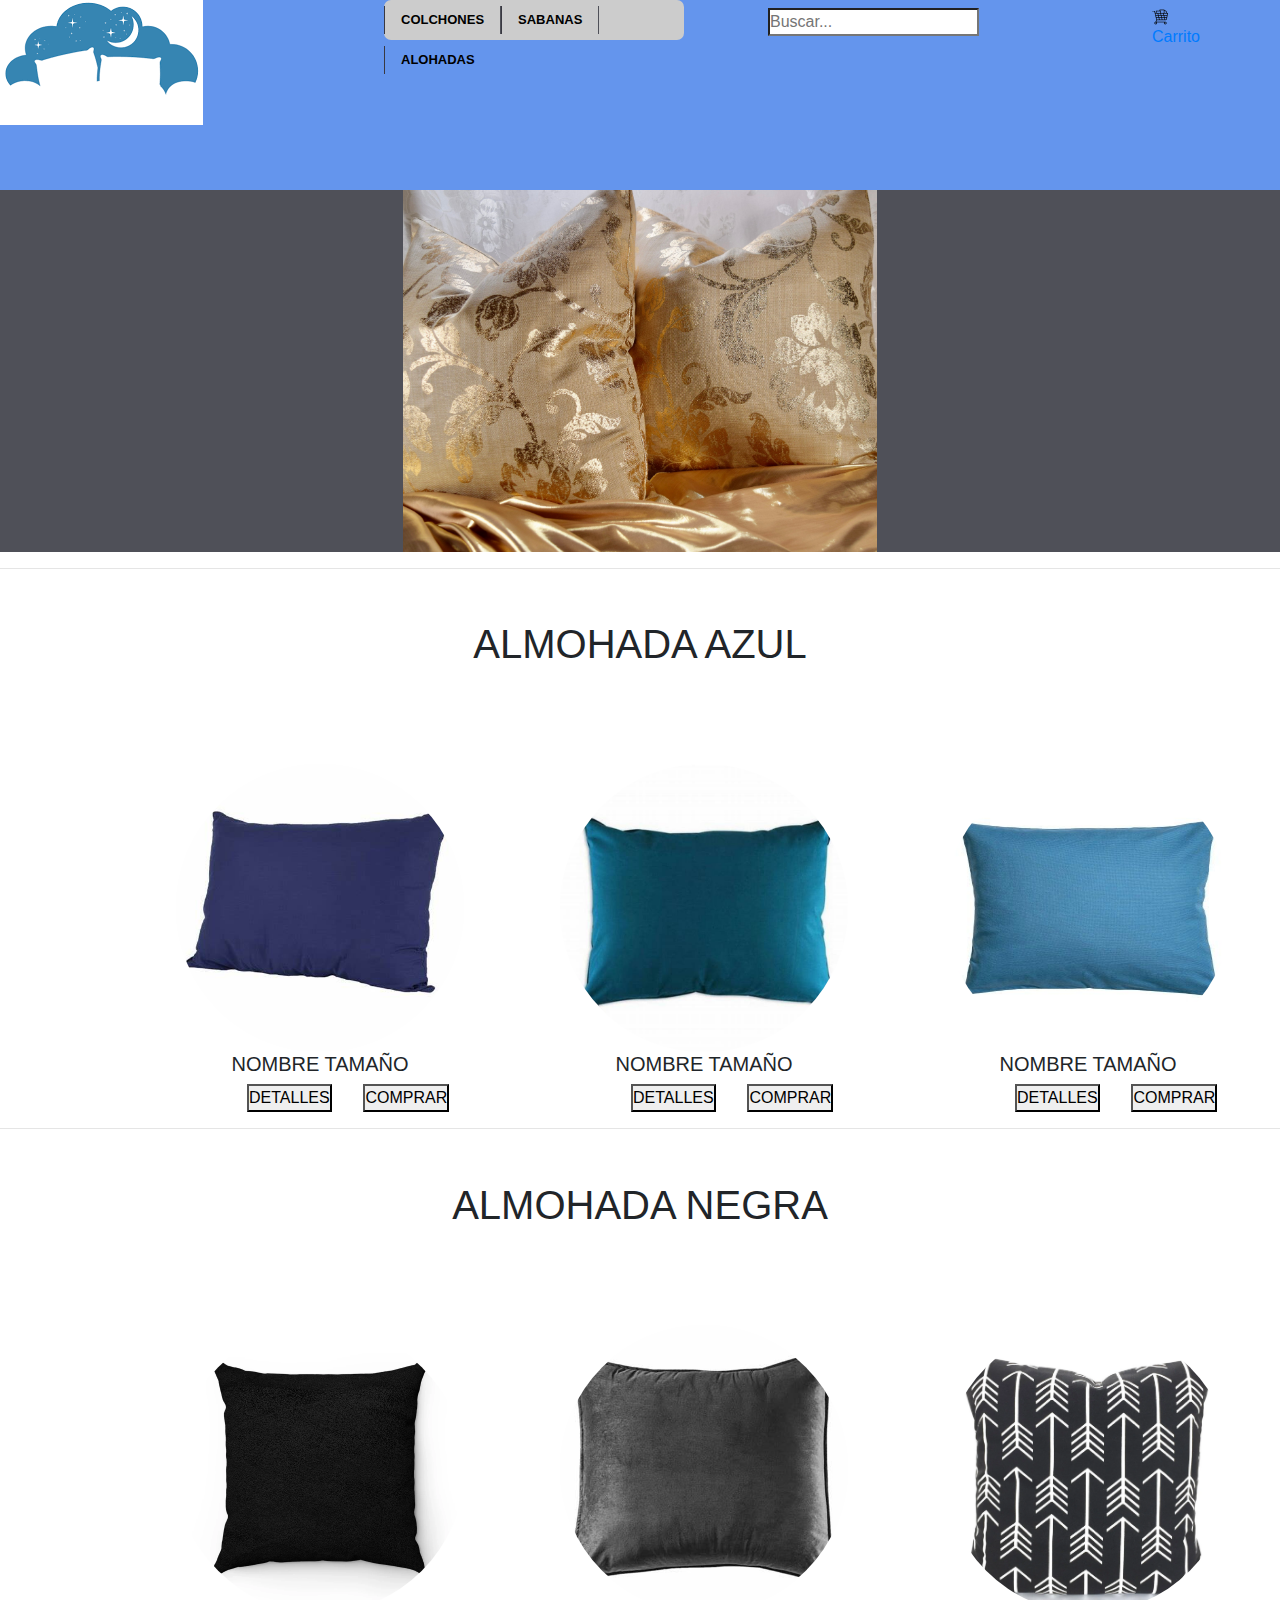
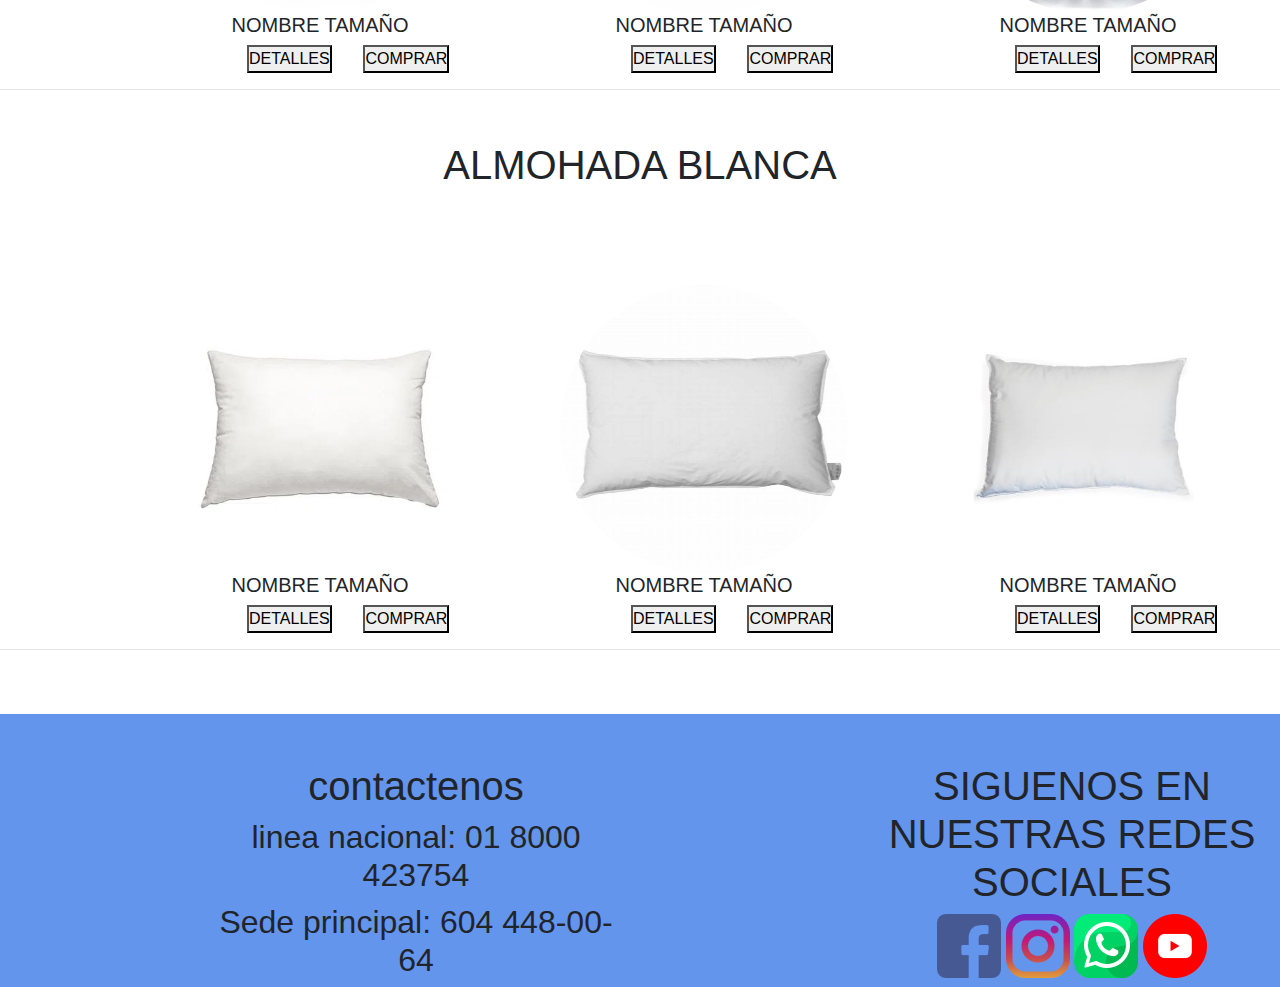
<file: almohadas.html>
<!DOCTYPE html>
<html lang="en">
<head>
    <meta charset="UTF-8">
    <meta http-equiv="X-UA-Compatible" content="IE=edge">
    <meta name="viewport" content="width=device-width, initial-scale=1.0">
    <title>Document</title>
    <link rel="stylesheet" href="https://cdn.jsdelivr.net/npm/bootstrap@4.0.0/dist/css/bootstrap.min.css" integrity="sha384-Gn5384xqQ1aoWXA+058RXPxPg6fy4IWvTNh0E263XmFcJlSAwiGgFAW/dAiS6JXm" crossorigin="anonymous">
    <link rel="stylesheet" href="style.css">
</head>
<body>
    <section  id="menu">
        <div class="displayflex">
            
            <div class="pocicionrelative" >
                <a href="./index.html#menu">
                    <img  title="COLCHONES TU MEJOR DESCANSO" src="imagenes/LOGO.png" alt="">
                </a>
             </div>
             <div class="pocicionrelative" >
                 <ul class="menu">
                     <li><a href="colchones.html">COLCHONES</a>
                        <ul>
                            <li><a href="./colchones.html#scolchones1">sencillo</a></li>
                            <li><a href="./colchones.html#scolchones2">doble</a></li>
                            <li><a href="./colchones.html#scolchones3">queen</a></li>
                            <li><a href="./colchones.html#scolchones4">king</a></li>
                        </ul>
                    </li>
                    <li><a href="sabanas.html">SABANAS</a>
                        <ul>
                       <li><a href="./sabanas.html#ssabanas1">sencillas</a></li>
                       <li><a href="./sabanas.html#ssabanas2">dobles</a></li>
                       <li><a href="./sabanas.html#ssabanas3">queen</a></li>
                       <li><a href="./sabanas.html#ssabanas4">king</a></li>
                    </ul>
                </li>
                <li><a href="almohadas.html">ALOHADAS</a>
                    <ul>
                        <li><a href="#salmohada2">negra</a></li>
                        <li><a href="#salmohada3">blanca</a></li>
                        <li><a href="#salmohada1">azul</a></li>
                    </ul>
                </li>
            </ul>
        </div>
        <div class="pocicionrelative" >
            <input class="margentop" type="search" placeholder="Buscar...">
        </div>
            <div class="pocicionrelative2" >
                <a href="#" >
                    <img class="margentop" title="CARRITO COMPRA" src="imagenes/carro-de-la-compra.png" alt=""> <br> Carrito
                </a>
            </div>
        </div>  
    </section>
    <section id="almohadaprincipal">
        <div class="textcenter">
            <img class="WIDTH37" src="IMJ ALMOHADAS/ALMPRINCIPAL.jfif" alt="">
        </div>
    </section>
    <hr>
    <section id="salmohada1">
        <div class="textcenter margintop4c">
            <h1>ALMOHADA AZUL</h1>
        </div>
        <tr>
        <div class="displayflex textcenter margintop4 ">
            <div class="width32" >
                <div class="margintop-5">
                    <td><img class="imagen1col" src="IMJ ALMOHADAS/ALAZUL1.jfif" alt=""></td>
                </div>
                <H5>NOMBRE TAMAÑO</H5>
                <DIV class="displayflex marginleft31">
                    <DIV class="marginright12" >
                        <BUtton>DETALLES</BUtton>
                    </DIV>
                    <DIV>
                        <BUtton>COMPRAR</BUtton>
                    </DIV>
                </DIV>
            </div>
            <div class="width32" >
                <div class="margintop-5">
                    <td><img class="imagen1col" src="IMJ ALMOHADAS/ALAZUL2.jfif" alt=""></td>
                </div>
                <H5>NOMBRE TAMAÑO</H5>
                <DIV class="displayflex marginleft31">
                    <DIV class="marginright12" >
                        <BUtton>DETALLES</BUtton>
                    </DIV>
                    <DIV>
                        <BUtton>COMPRAR</BUtton>
                    </DIV>
                </DIV>
            </div>
            <div class="width32" >
                <div class="margintop-5">
                    <td><img class="imagen1col" src="IMJ ALMOHADAS/ALAZUL3.jpg" alt=""></td>
                </div>
                <H5>NOMBRE TAMAÑO</H5>
                <DIV class="displayflex marginleft31">
                    <DIV class="marginright12" >
                        <BUtton>DETALLES</BUtton>
                    </DIV>
                    <DIV>
                        <BUtton>COMPRAR</BUtton>
                    </DIV>
                </DIV>
            </div>
        </div>
        </tr>
    </section>
    <hr>
    <section id="salmohada2">
        <div class="textcenter margintop4c">
            <h1>ALMOHADA NEGRA</h1>
        </div>
        <tr>
        <div class="displayflex textcenter margintop4 ">
            <div class="width32" >
                <div class="margintop-5">
                    <td><img class="imagen1col" src="IMJ ALMOHADAS/ALNEG1.webp" alt=""></td>
                </div>
                <H5>NOMBRE TAMAÑO</H5>
                <DIV class="displayflex marginleft31">
                    <DIV class="marginright12" >
                        <BUtton>DETALLES</BUtton>
                    </DIV>
                    <DIV>
                        <BUtton>COMPRAR</BUtton>
                    </DIV>
                </DIV>
            </div>
            <div class="width32" >
                <div class="margintop-5">
                    <td><img class="imagen1col" src="IMJ ALMOHADAS/ALNEG2.jfif" alt=""></td>
                </div>
                <H5>NOMBRE TAMAÑO</H5>
                <DIV class="displayflex marginleft31">
                    <DIV class="marginright12" >
                        <BUtton>DETALLES</BUtton>
                    </DIV>
                    <DIV>
                        <BUtton>COMPRAR</BUtton>
                    </DIV>
                </DIV>
            </div>
            <div class="width32" >
                <div class="margintop-5">
                    <td><img class="imagen1col" src="IMJ ALMOHADAS/ALNEG3.webp" alt=""></td>
                </div>
                <H5>NOMBRE TAMAÑO</H5>
                <DIV class="displayflex marginleft31">
                    <DIV class="marginright12" >
                        <BUtton>DETALLES</BUtton>
                    </DIV>
                    <DIV>
                        <BUtton>COMPRAR</BUtton>
                    </DIV>
                </DIV>
            </div>
        </div>
        </tr>
    </section>
    <hr>
    <section id="salmohada3">
        <div class="textcenter margintop4c">
            <h1>ALMOHADA BLANCA</h1>
        </div>
        <tr>
        <div class="displayflex textcenter margintop4 ">
            <div class="width32" >
                <div class="margintop-5">
                    <td><img class="imagen1col" src="IMJ ALMOHADAS/ALMBLA1.webp" alt=""></td>
                </div>
                <H5>NOMBRE TAMAÑO</H5>
                <DIV class="displayflex marginleft31">
                    <DIV class="marginright12" >
                        <BUtton>DETALLES</BUtton>
                    </DIV>
                    <DIV>
                        <BUtton>COMPRAR</BUtton>
                    </DIV>
                </DIV>
            </div>
            <div class="width32" >
                <div class="margintop-5">
                    <td><img class="imagen1col" src="IMJ ALMOHADAS/ALMBLA2.jfif" alt=""></td>
                </div>
                <H5>NOMBRE TAMAÑO</H5>
                <DIV class="displayflex marginleft31">
                    <DIV class="marginright12" >
                        <BUtton>DETALLES</BUtton>
                    </DIV>
                    <DIV>
                        <BUtton>COMPRAR</BUtton>
                    </DIV>
                </DIV>
            </div>
            <div class="width32" >
                <div class="margintop-5">
                    <td><img class="imagen1col" src="IMJ ALMOHADAS/ALMBLA3.png" alt=""></td>
                </div>
                <H5>NOMBRE TAMAÑO</H5>
                <DIV class="displayflex marginleft31">
                    <DIV class="marginright12" >
                        <BUtton>DETALLES</BUtton>
                    </DIV>
                    <DIV>
                        <BUtton>COMPRAR</BUtton>
                    </DIV>
                </DIV>
            </div>
        </div>
        </tr>
    </section>
    <hr>
    <section id="redes">
        <div class="displayflex textcenter margintop4 " >
           <div class="marginleft5 with50 " >
               <h1>contactenos</h1>
               <h2>linea nacional: 01 8000 423754</h2>
               <h2>Sede principal: 604 448-00-64</h2>
           </div>
           <div class="siguenos with50 " >
               <div>
                   <h1>SIGUENOS EN NUESTRAS REDES SOCIALES</h1>
               </div>
               <div>
                   <a href="">
                       <img src="imagenes/facebook.png" alt="">
                   </a>
                   <a href="">
                       <img src="imagenes/instagram.png" alt="">
                   </a>
                   <a href="">
                       <img src="imagenes/whatsapp.png" alt="">
                   </a>
                   <a href="http://youtube.com" target="_blank">
                       <img src="imagenes/youtube.png" alt="">
                   </a>
               </div>
           </div>
           </section>
              
<script src="https://code.jquery.com/jquery-3.2.1.slim.min.js" integrity="sha384-KJ3o2DKtIkvYIK3UENzmM7KCkRr/rE9/Qpg6aAZGJwFDMVNA/GpGFF93hXpG5KkN" crossorigin="anonymous"></script>
<script src="https://cdn.jsdelivr.net/npm/popper.js@1.12.9/dist/umd/popper.min.js" integrity="sha384-ApNbgh9B+Y1QKtv3Rn7W3mgPxhU9K/ScQsAP7hUibX39j7fakFPskvXusvfa0b4Q" crossorigin="anonymous"></script>
<script src="https://cdn.jsdelivr.net/npm/bootstrap@4.0.0/dist/js/bootstrap.min.js" integrity="sha384-JZR6Spejh4U02d8jOt6vLEHfe/JQGiRRSQQxSfFWpi1MquVdAyjUar5+76PVCmYl" crossorigin="anonymous"></script> 
</body>
</html>
</body>
</html>
    
</body>
</html>
</file>
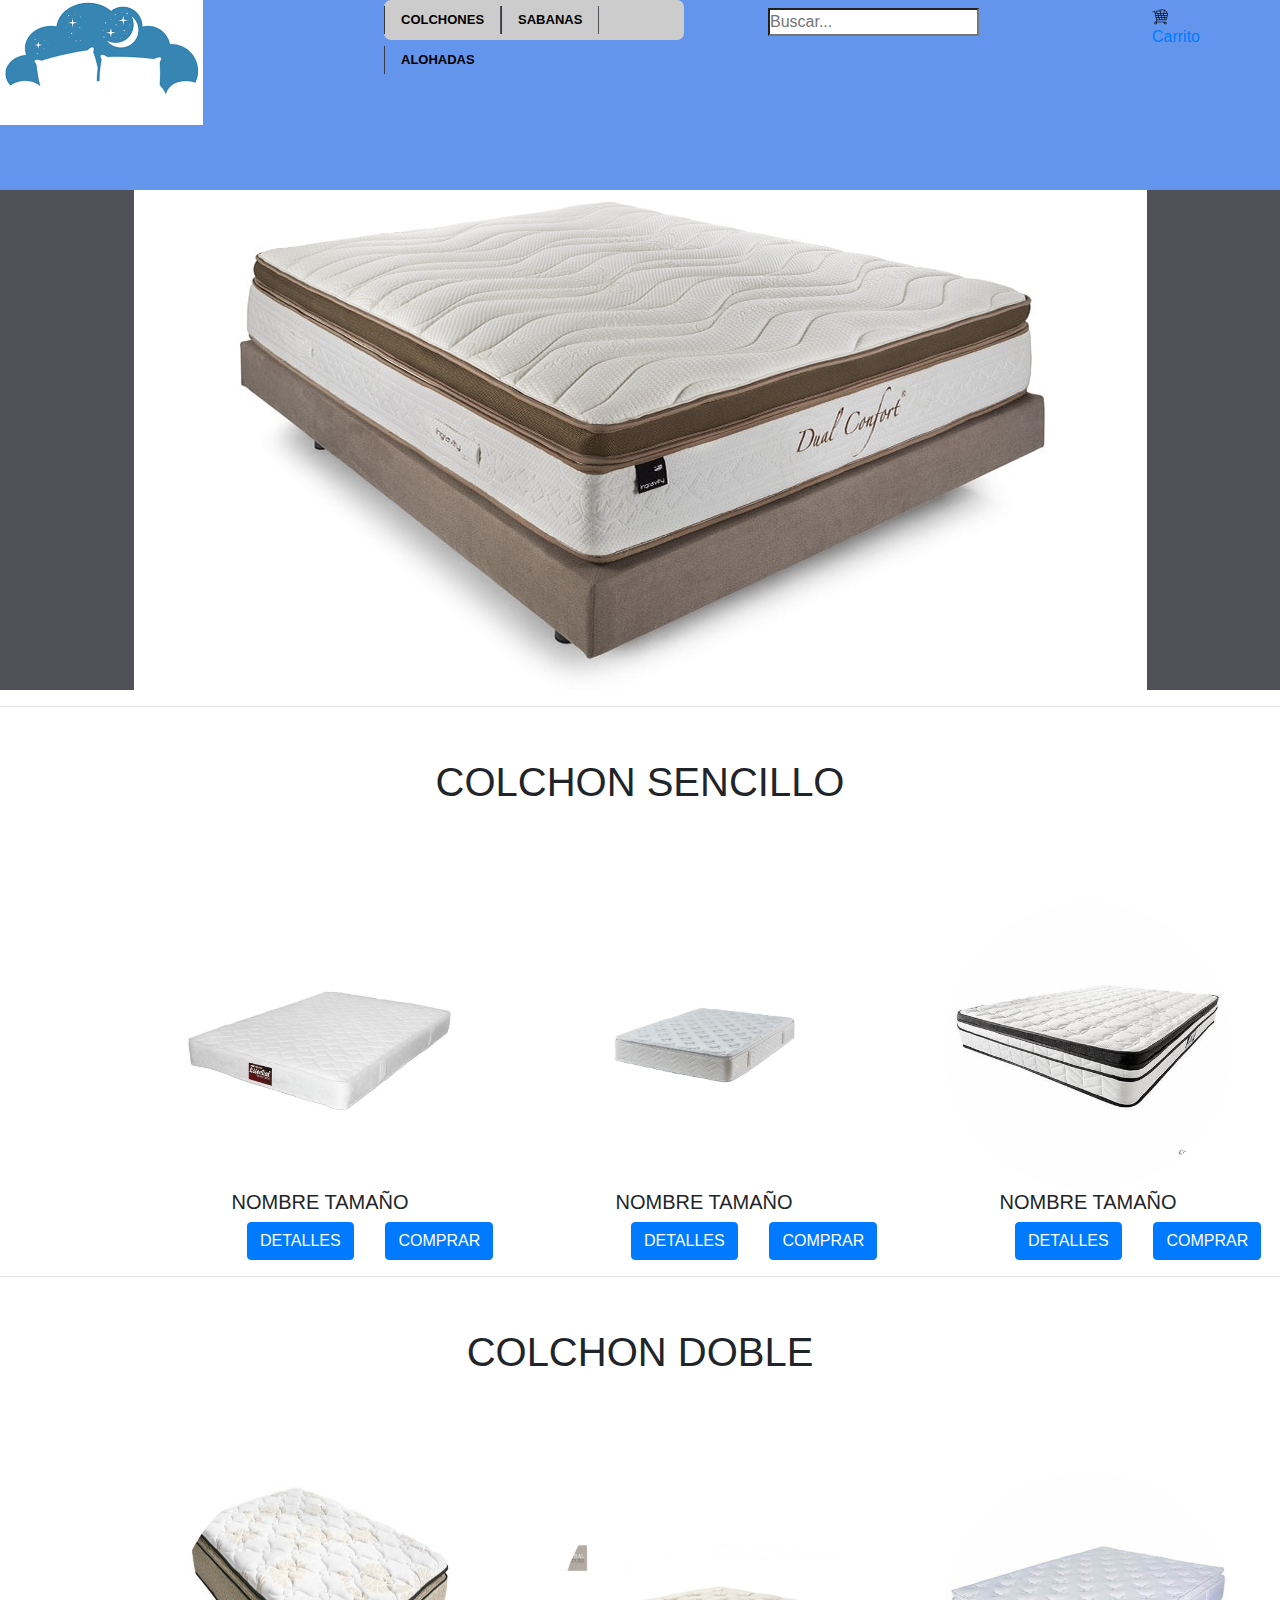
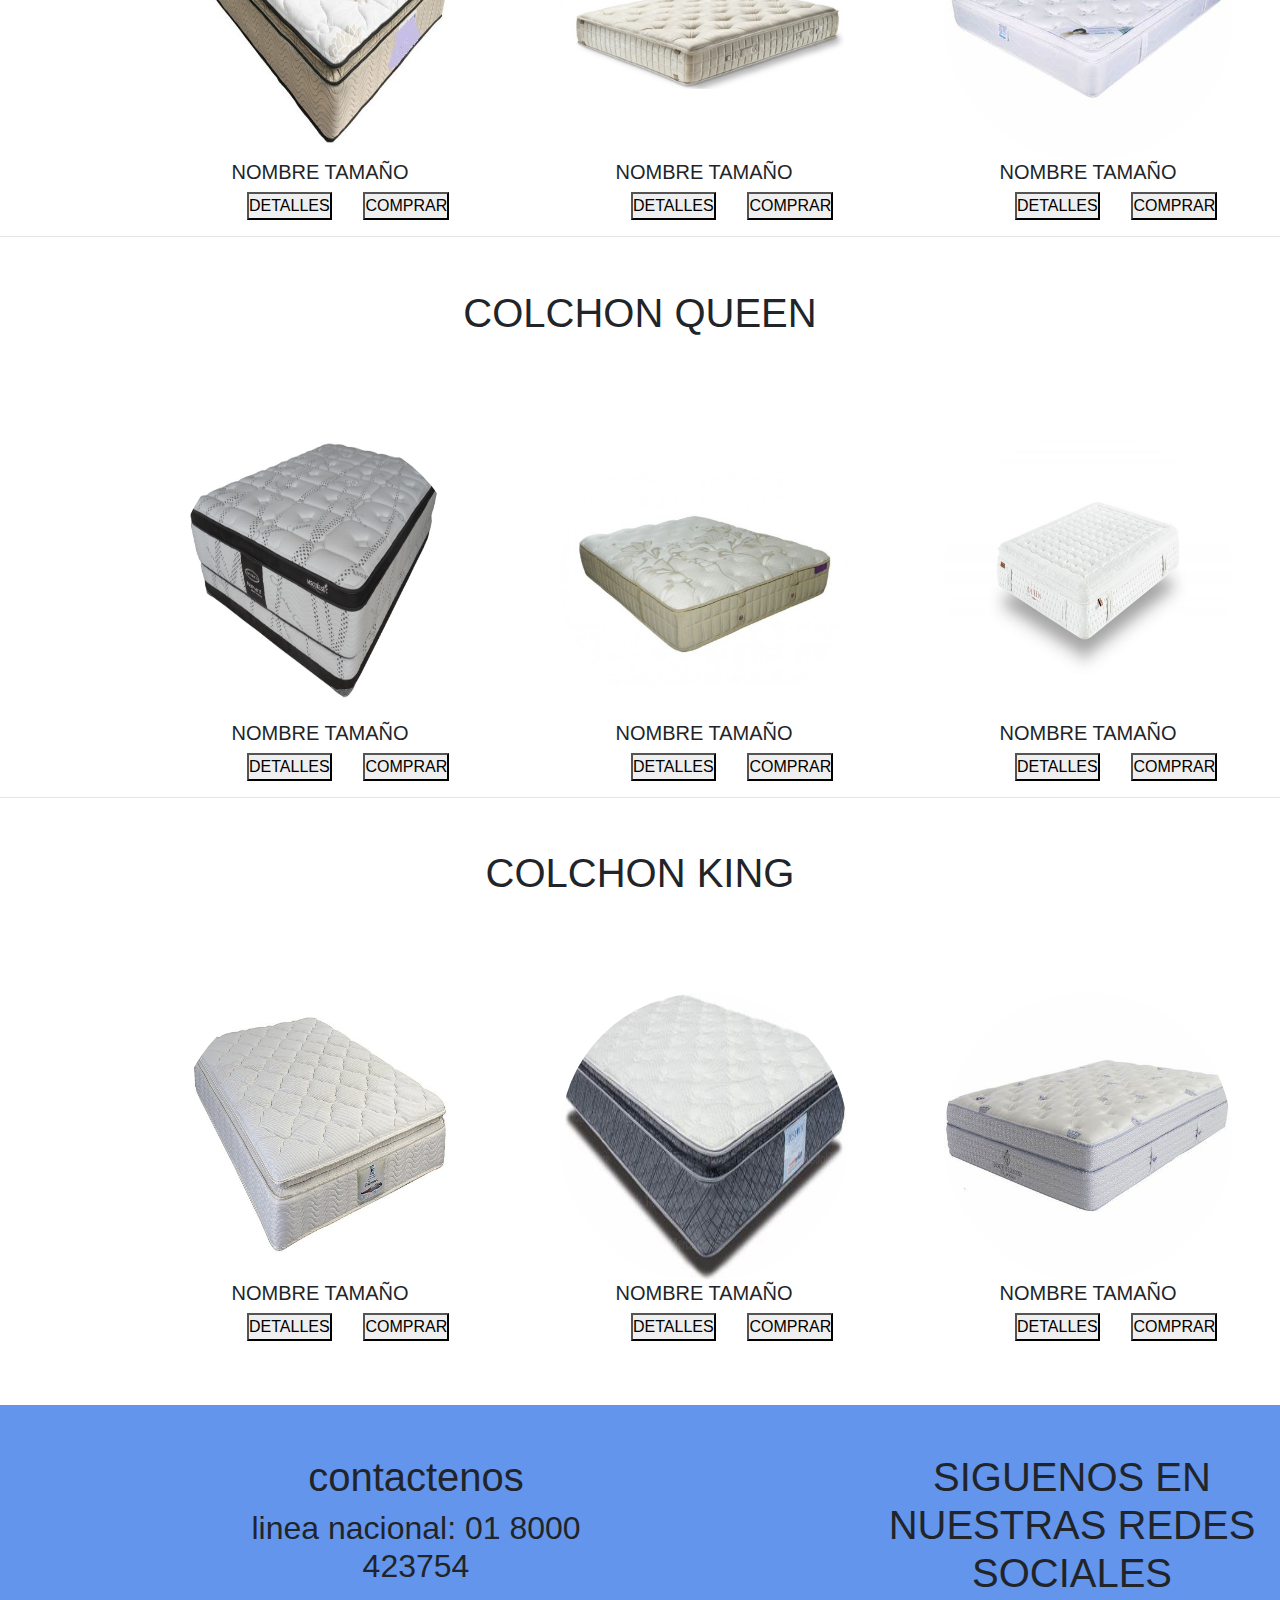
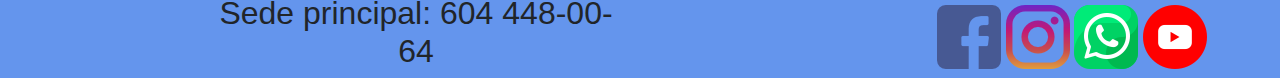
<file: colchones.html>
<!DOCTYPE html>
<html lang="en">
<head>
    <meta charset="UTF-8">
    <meta http-equiv="X-UA-Compatible" content="IE=edge">
    <meta name="viewport" content="width=device-width, initial-scale=1.0">
    <title>Document</title>
    <link rel="stylesheet" href="https://cdn.jsdelivr.net/npm/bootstrap@4.0.0/dist/css/bootstrap.min.css" integrity="sha384-Gn5384xqQ1aoWXA+058RXPxPg6fy4IWvTNh0E263XmFcJlSAwiGgFAW/dAiS6JXm" crossorigin="anonymous">
     <link rel="stylesheet" href="style.css">
</head>
<body>
    <section  id="menu">
        <div class="displayflex">
            
            <div class="pocicionrelative" >
                <a href="./index.html#menu">
                    <img  title="COLCHONES TU MEJOR DESCANSO" src="imagenes/LOGO.png" alt="">
                </a>
             </div>
             <div class="pocicionrelative" >
                 <ul class="menu">
                     <li><a href="colchones.html">COLCHONES</a>
                        <ul>
                            <li><a href="#scolchones1">sencillo</a></li>
                            <li><a href="#scolchones2">doble</a></li>
                            <li><a href="#scolchones3">queen</a></li>
                            <li><a href="#scolchones4">king</a></li>
                        </ul>
                    </li>
                    <li><a href="sabanas.html">SABANAS</a>
                        <ul>
                       <li><a href="./sabanas.html#ssabanas1">sencillas</a></li>
                       <li><a href="./sabanas.html#ssabanas2">dobles</a></li>
                       <li><a href="./sabanas.html#ssabanas3">queen</a></li>
                       <li><a href="./sabanas.html#ssabanas4">king</a></li>
                    </ul>
                </li>
                <li><a href="almohadas.html">ALOHADAS</a>
                    <ul>
                        <li><a href="./almohadas.html#salmohada2">negra</a></li>
                        <li><a href="../almohadas.html#salmohada3">blanca</a></li>
                        <li><a href="../almohadas.html#salmohada1">azul</a></li>
                    </ul>
                </li>
            </ul>
        </div>
        <div class="pocicionrelative" >
            <input class="margentop" type="search" placeholder="Buscar...">
        </div>
            <div class="pocicionrelative2" >
                <a href="#" >
                    <img class="margentop" title="CARRITO COMPRA" src="imagenes/carro-de-la-compra.png" alt=""> <br> Carrito
                </a>
            </div>
        </div>  
    </section>
    <section id="colchonprincipal">
        <div class="textcenter">
            <img src="imagenes/colchonprincipal.jfif" alt="">
        </div>
    </section>
    <hr>
    <section id="scolchones1">
        <div class="textcenter margintop4c">
            <h1>COLCHON SENCILLO</h1>
        </div>
        <tr>
        <div class="displayflex textcenter margintop4 ">
            <div class="width32" >
                <div class="margintop-5">
                    <td><img class="imagen1col" src="imagenes/colchonsenc1.webp" alt=""></td>
                </div>
                <H5>NOMBRE TAMAÑO</H5>
                <DIV class="displayflex marginleft31">
                    <DIV class="marginright12" >
                        <button type="button" class="btn btn-primary" data-toggle="modal" data-target="#detalles1cols">
                            DETALLES
                          </button>
                          
                          <!-- Modal -->
                          <div class="modal fade" id="detalles1cols" tabindex="-1" aria-labelledby="detalles1cols" aria-hidden="true">
                            <div class="modal-dialog">
                              <div class="modal-content">
                                <div class="modal-header">
                                  <h5 class="modal-title" id="detalles1cols">DETALLES</h5>
                                  <button type="button" class="close" data-dismiss="modal" aria-label="Close">
                                    <span aria-hidden="true">&times;</span>
                                  </button>
                                </div>
                                <div class="modal-body">
                                  <img src="imagenes/colchonsenc1.webp" alt="">
                                  Pieza rectangular de un material blando o elástico que se coloca sobre la armazón de la cama o sobre otro soporte para tumbarse en ella . 2. m. Capa de materia blanda que cubre una superficie 
                                </div>
                                <div class="modal-footer">
                                  <button type="button" class="btn btn-secondary" data-dismiss="modal">Close</button>
                                </div>
                              </div>
                            </div>
                          </div>
                    </DIV>
                    <button type="button" class="btn btn-primary" >
                        COMPRAR
                    </button>
                </DIV>
            </div>
            <div class="width32" >
                <div class="margintop-5">
                    <td><img class="imagen1col" src="imagenes/colchonsenc2.jpg" alt=""></td>
                </div>
                <H5>NOMBRE TAMAÑO</H5>
                <DIV class="displayflex marginleft31">
                    <DIV class="marginright12" >
                        <button type="button" class="btn btn-primary" data-toggle="modal" data-target="#detalles2cols">
                            DETALLES
                          </button>
                          
                          <!-- Modal -->
                          <div class="modal fade" id="detalles2cols" tabindex="-1" aria-labelledby="detalles2cols" aria-hidden="true">
                            <div class="modal-dialog">
                              <div class="modal-content">
                                <div class="modal-header">
                                  <h5 class="modal-title" id="detalles2cols">DETALLES</h5>
                                  <button type="button" class="close" data-dismiss="modal" aria-label="Close">
                                    <span aria-hidden="true">&times;</span>
                                  </button>
                                </div>
                                <div class="modal-body">
                                  <img src="imagenes/instagram.png" alt="">
                                  Pieza rectangular de un material blando o elástico que se coloca sobre la armazón de la cama o sobre otro soporte para tumbarse en ella . 2. m. Capa de materia blanda que cubre una superficie 
                                </div>
                                <div class="modal-footer">
                                  <button type="button" class="btn btn-secondary" data-dismiss="modal">Close</button>
                                </div>
                              </div>
                            </div>
                          </div>
                    </DIV>
                    <button type="button" class="btn btn-primary" >
                        COMPRAR
                    </button>
                </DIV>
            </div>
            <div class="width32" >
                <div class="margintop-5">
                    <td><img class="imagen1col" src="imagenes/colchonsenc3.jfif" alt=""></td>
                </div>
                <H5>NOMBRE TAMAÑO</H5>
                <DIV class="displayflex marginleft31">
                    <DIV class="marginright12" >
                        <button type="button" class="btn btn-primary" data-toggle="modal" data-target="#detalles3cols">
                            DETALLES
                          </button>
                          
                          <!-- Modal -->
                          <div class="modal fade" id="exampleModal" tabindex="-1" aria-labelledby="exampleModalLabel" aria-hidden="true">
                            <div class="modal-dialog">
                              <div class="modal-content">
                                <div class="modal-header">
                                  <h5 class="modal-title" id="exampleModalLabel">DETALLES</h5>
                                  <button type="button" class="close" data-dismiss="modal" aria-label="Close">
                                    <span aria-hidden="true">&times;</span>
                                  </button>
                                </div>
                                <div class="modal-body">
                                  <img src="imagenes/colchonsenc3.jfif" alt="">
                                  Pieza rectangular de un material blando o elástico que se coloca sobre la armazón de la cama o sobre otro soporte para tumbarse en ella . 2. m. Capa de materia blanda que cubre una superficie 
                                </div>
                                <div class="modal-footer">
                                  <button type="button" class="btn btn-secondary" data-dismiss="modal">Close</button>
                                </div>
                              </div>
                            </div>
                          </div>
                    </DIV>
                    <button type="button" class="btn btn-primary" >
                        COMPRAR
                    </button>
                </DIV>
                </DIV>
            </div>
        </div>
        </tr>
    </section>
    <hr>
    <section id="scolchones2">
        <div class="textcenter margintop4c">
            <h1>COLCHON DOBLE</h1>
        </div>
        <tr>
        <div class="displayflex textcenter margintop4 ">
            <div class="width32" >
                <div class="margintop-5">
                    <td><img class="imagen1col" src="imagenes/dobleA.jpg" alt=""></td>
                </div>
                <H5>NOMBRE TAMAÑO</H5>
                <DIV class="displayflex marginleft31">
                    <DIV class="marginright12" >
                        <BUtton>DETALLES</BUtton>
                    </DIV>
                    <DIV>
                        <BUtton>COMPRAR</BUtton>
                    </DIV>
                </DIV>
            </div>
            <div class="width32" >
                <div class="margintop-5">
                    <td><img class="imagen1col" src="imagenes/DOBLEB.jpg" alt=""></td>
                </div>
                <H5>NOMBRE TAMAÑO</H5>
                <DIV class="displayflex marginleft31">
                    <DIV class="marginright12" >
                        <BUtton>DETALLES</BUtton>
                    </DIV>
                    <DIV>
                        <BUtton>COMPRAR</BUtton>
                    </DIV>
                </DIV>
            </div>
            <div class="width32" >
                <div class="margintop-5">
                    <td><img class="imagen1col" src="imagenes/DOBLEC.jfif" alt=""></td>
                </div>
                <H5>NOMBRE TAMAÑO</H5>
                <DIV class="displayflex marginleft31">
                    <DIV class="marginright12" >
                        <BUtton>DETALLES</BUtton>
                    </DIV>
                    <DIV>
                        <BUtton>COMPRAR</BUtton>
                    </DIV>
                </DIV>
            </div>
        </div>
        </tr>
    </section>
    <hr>
    <section id="scolchones3">
        <div class="textcenter margintop4c">
            <h1>COLCHON QUEEN</h1>
        </div>
        <tr>
        <div class="displayflex textcenter margintop4 ">
            <div class="width32" >
                <div class="margintop-5">
                    <td><img class="imagen1col" src="imagenes/QUEENA.jfif" alt=""></td>
                </div>
                <H5>NOMBRE TAMAÑO</H5>
                <DIV class="displayflex marginleft31">
                    <DIV class="marginright12" >
                        <BUtton>DETALLES</BUtton>
                    </DIV>
                    <DIV>
                        <BUtton>COMPRAR</BUtton>
                    </DIV>
                </DIV>
            </div>
            <div class="width32" >
                <div class="margintop-5">
                    <td><img class="imagen1col" src="imagenes/QUEENB.jpg" alt=""></td>
                </div>
                <H5>NOMBRE TAMAÑO</H5>
                <DIV class="displayflex marginleft31">
                    <DIV class="marginright12" >
                        <BUtton>DETALLES</BUtton>
                    </DIV>
                    <DIV>
                        <BUtton>COMPRAR</BUtton>
                    </DIV>
                </DIV>
            </div>
            <div class="width32" >
                <div class="margintop-5">
                    <td><img class="imagen1col" src="imagenes/QUEENC.jpeg" alt=""></td>
                </div>
                <H5>NOMBRE TAMAÑO</H5>
                <DIV class="displayflex marginleft31">
                    <DIV class="marginright12" >
                        <BUtton>DETALLES</BUtton>
                    </DIV>
                    <DIV>
                        <BUtton>COMPRAR</BUtton>
                    </DIV>
                </DIV>
            </div>
        </div>
        </tr>
    </section>
    <hr>
    <section id="scolchones4">
        <div class="textcenter margintop4c">
            <h1>COLCHON KING</h1>
        </div>
        <tr>
        <div class="displayflex textcenter margintop4 ">
            <div class="width32" >
                <div class="margintop-5">
                    <td><img class="imagen1col" src="imagenes/KINGA.jfif" alt=""></td>
                </div>
                <H5>NOMBRE TAMAÑO</H5>
                <DIV class="displayflex marginleft31">
                    <DIV class="marginright12" >
                        <BUtton>DETALLES</BUtton>
                    </DIV>
                    <DIV>
                        <BUtton>COMPRAR</BUtton>
                    </DIV>
                </DIV>
            </div>
            <div class="width32" >
                <div class="margintop-5">
                    <td><img class="imagen1col" src="imagenes/KINGB.jfif" alt=""></td>
                </div>
                <H5>NOMBRE TAMAÑO</H5>
                <DIV class="displayflex marginleft31">
                    <DIV class="marginright12" >
                        <BUtton>DETALLES</BUtton>
                    </DIV>
                    <DIV>
                        <BUtton>COMPRAR</BUtton>
                    </DIV>
                </DIV>
            </div>
            <div class="width32" >
                <div class="margintop-5">
                    <td><img class="imagen1col" src="imagenes/KINGC.jfif" alt=""></td>
                </div>
                <H5>NOMBRE TAMAÑO</H5>
                <DIV class="displayflex marginleft31">
                    <DIV class="marginright12" >
                        <BUtton>DETALLES</BUtton>
                    </DIV>
                    <DIV>
                        <BUtton>COMPRAR</BUtton>
                    </DIV>
                </DIV>
            </div>
        </div>
        </tr>
    </section>
    <section id="redes">
        <div class="displayflex textcenter margintop4 " >
           <div class="marginleft5 with50 " >
               <h1>contactenos</h1>
               <h2>linea nacional: 01 8000 423754</h2>
               <h2>Sede principal: 604 448-00-64</h2>
           </div>
           <div class="siguenos with50 " >
               <div>
                   <h1>SIGUENOS EN NUESTRAS REDES SOCIALES</h1>
               </div>
               <div>
                   <a href="">
                       <img src="imagenes/facebook.png" alt="">
                   </a>
                   <a href="">
                       <img src="imagenes/instagram.png" alt="">
                   </a>
                   <a href="">
                       <img src="imagenes/whatsapp.png" alt="">
                   </a>
                   <a href="http://youtube.com" target="_blank">
                       <img src="imagenes/youtube.png" alt="">
                   </a>
               </div>
           </div>
           </section>
              
<script src="https://code.jquery.com/jquery-3.2.1.slim.min.js" integrity="sha384-KJ3o2DKtIkvYIK3UENzmM7KCkRr/rE9/Qpg6aAZGJwFDMVNA/GpGFF93hXpG5KkN" crossorigin="anonymous"></script>
<script src="https://cdn.jsdelivr.net/npm/popper.js@1.12.9/dist/umd/popper.min.js" integrity="sha384-ApNbgh9B+Y1QKtv3Rn7W3mgPxhU9K/ScQsAP7hUibX39j7fakFPskvXusvfa0b4Q" crossorigin="anonymous"></script>
<script src="https://cdn.jsdelivr.net/npm/bootstrap@4.0.0/dist/js/bootstrap.min.js" integrity="sha384-JZR6Spejh4U02d8jOt6vLEHfe/JQGiRRSQQxSfFWpi1MquVdAyjUar5+76PVCmYl" crossorigin="anonymous"></script> 
</body>
</html>
</file>
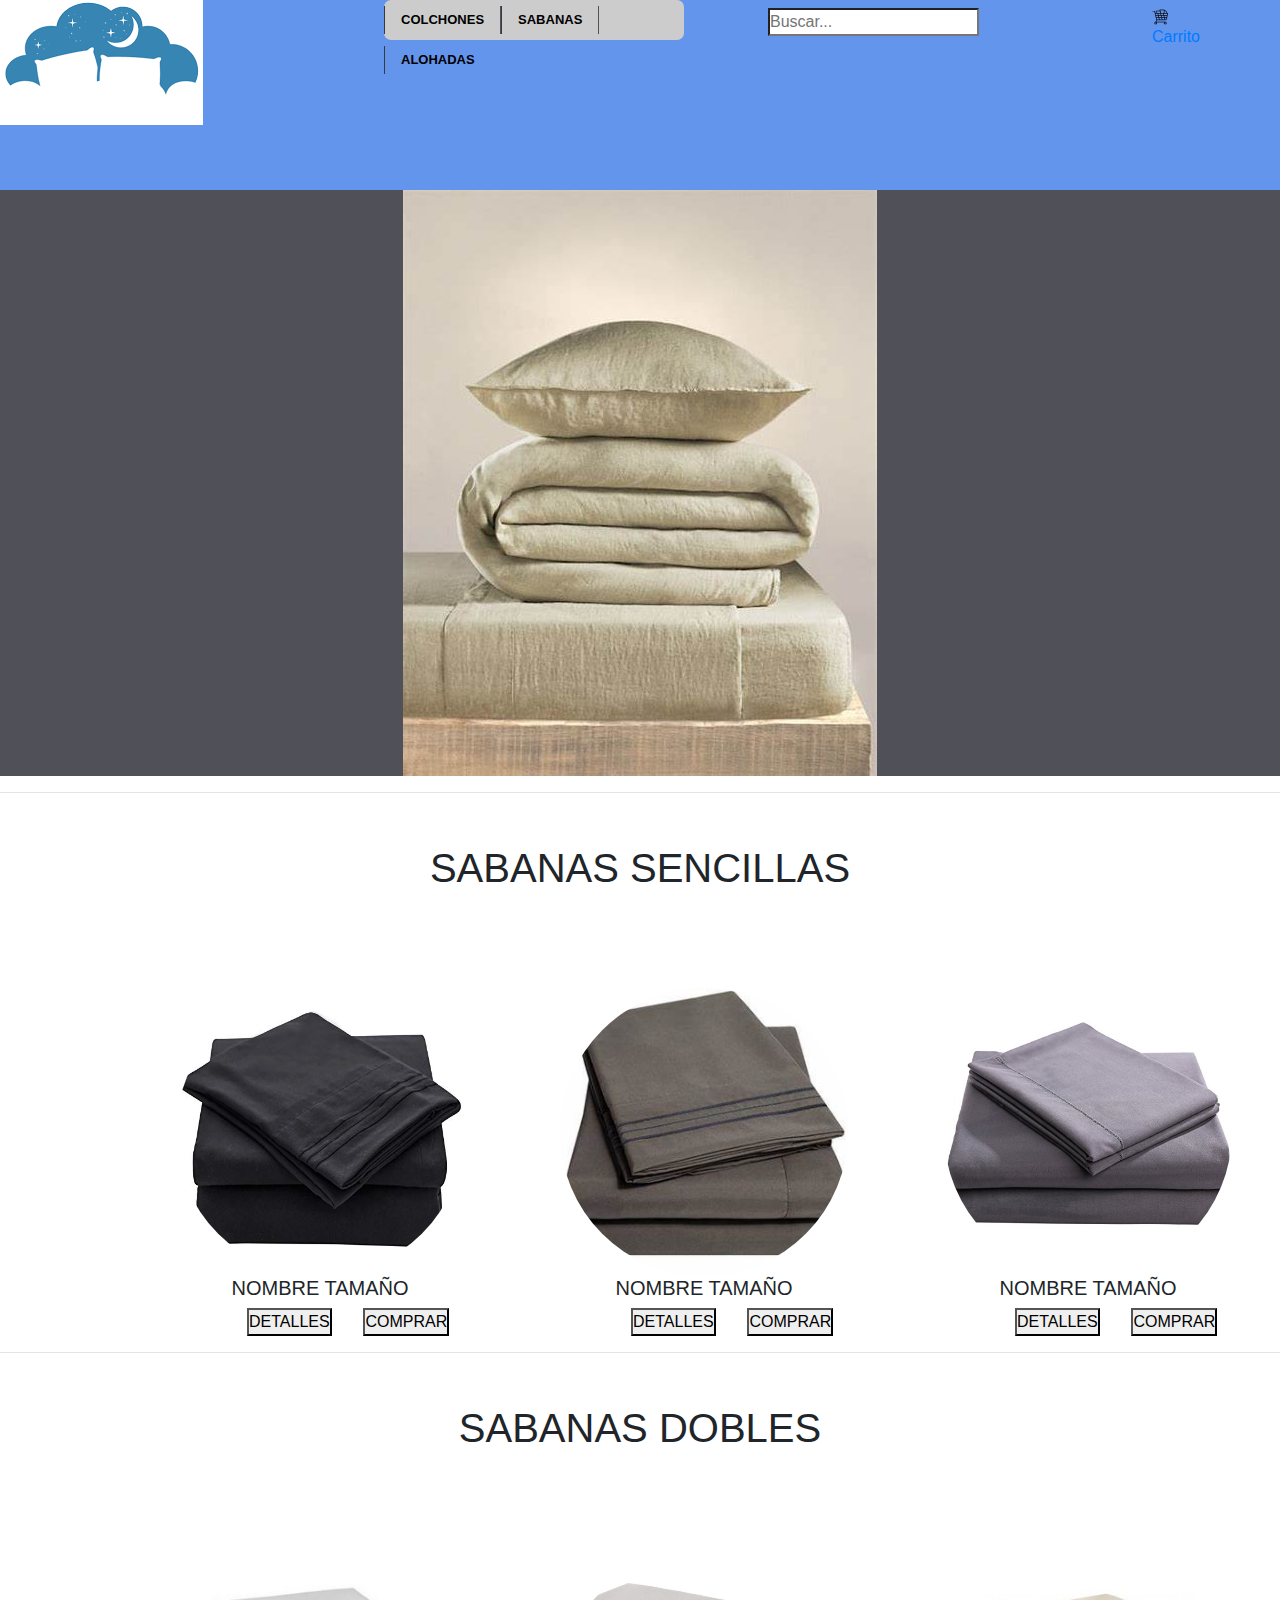
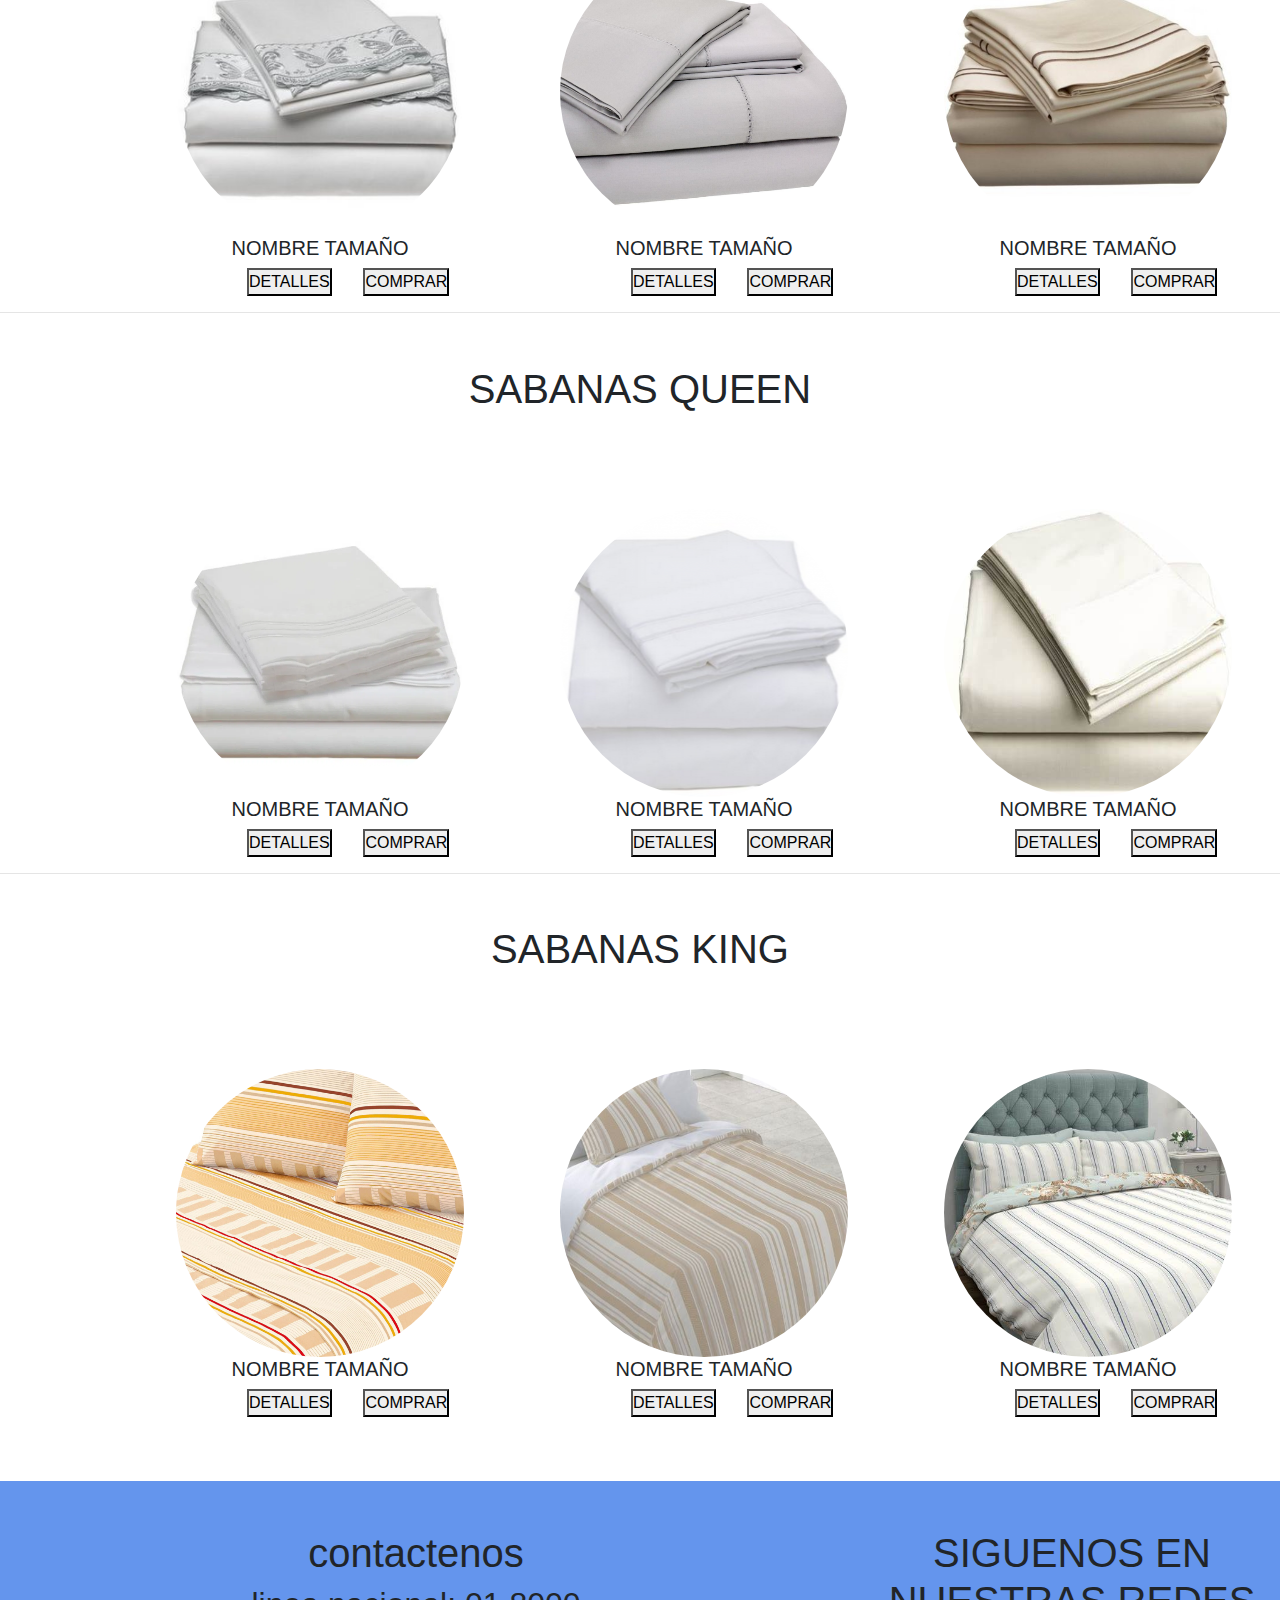
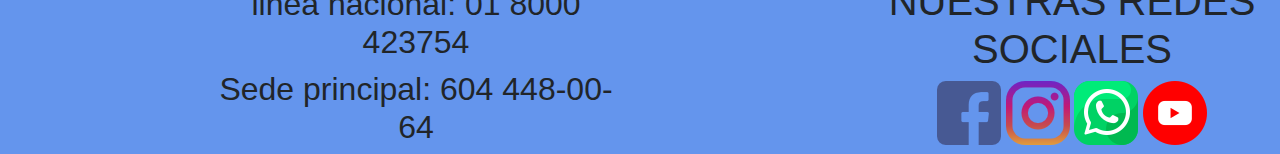
<file: sabanas.html>
<!DOCTYPE html>
<html lang="en">
<head>
    <meta charset="UTF-8">
    <meta http-equiv="X-UA-Compatible" content="IE=edge">
    <meta name="viewport" content="width=device-width, initial-scale=1.0">
    <title>Document</title>
    <link rel="stylesheet" href="https://cdn.jsdelivr.net/npm/bootstrap@4.0.0/dist/css/bootstrap.min.css" integrity="sha384-Gn5384xqQ1aoWXA+058RXPxPg6fy4IWvTNh0E263XmFcJlSAwiGgFAW/dAiS6JXm" crossorigin="anonymous">
    <link rel="stylesheet" href="style.css">
</head>
<body>
    <section  id="menu">
        <div class="displayflex">
            
            <div class="pocicionrelative" >
                <a href="./index.html#menu">
                    <img  title="COLCHONES TU MEJOR DESCANSO" src="imagenes/LOGO.png" alt="">
                </a>
             </div>
             <div class="pocicionrelative" >
                 <ul class="menu">
                     <li><a href="colchones.html">COLCHONES</a>
                        <ul>
                            <li><a href="./colchones.html#scolchones1">sencillo</a></li>
                            <li><a href="./colchones.html#scolchones2">doble</a></li>
                            <li><a href="./colchones.html#scolchones3">queen</a></li>
                            <li><a href="./colchones.html#scolchones4">king</a></li>
                        </ul>
                    </li>
                    <li><a href="sabanas.html">SABANAS</a>
                        <ul>
                       <li><a href="#ssabanas1">sencillas</a></li>
                       <li><a href="#ssabanas2">dobles</a></li>
                       <li><a href="#ssabanas3">queen</a></li>
                       <li><a href="#ssabanas4">king</a></li>
                    </ul>
                </li>
                <li><a href="almohadas.html">ALOHADAS</a>
                    <ul>
                        <li><a href="./almohadas.html#salmohada2">negra</a></li>
                        <li><a href="./almohadas.html#salmohada3">blanca</a></li>
                        <li><a href="./almohadas.html#salmohada1">azul</a></li>
                    </ul>
                </li>
            </ul>
        </div>
        <div class="pocicionrelative" >
            <input class="margentop" type="search" placeholder="Buscar...">
        </div>
            <div class="pocicionrelative2" >
                <a href="#" >
                    <img class="margentop" title="CARRITO COMPRA" src="imagenes/carro-de-la-compra.png" alt=""> <br> Carrito
                </a>
            </div>
        </div>  
    </section>
    <section id="sabanaprincipal">
        <div class="textcenter">
            <img src="imagenes/sabanaprincipal.jfif" alt="">
        </div>
    </section>
    <hr>
    <section id="ssabanas1">
        <div class="textcenter margintop4c">
            <h1>SABANAS SENCILLAS</h1>
        </div>
        <tr>
        <div class="displayflex textcenter margintop4 ">
            <div class="width32" >
                <div class="margintop-5">
                    <td><img class="imagen1col" src="imagenes/sabsenc1.jpg" alt=""></td>
                </div>
                <H5>NOMBRE TAMAÑO</H5>
                <DIV class="displayflex marginleft31">
                    <DIV class="marginright12" >
                        <BUtton>DETALLES</BUtton>
                    </DIV>
                    <DIV>
                        <BUtton>COMPRAR</BUtton>
                    </DIV>
                </DIV>
            </div>
            <div class="width32" >
                <div class="margintop-5">
                    <td><img class="imagen1col" src="imagenes/sabsenc2.jfif" alt=""></td>
                </div>
                <H5>NOMBRE TAMAÑO</H5>
                <DIV class="displayflex marginleft31">
                    <DIV class="marginright12" >
                        <BUtton>DETALLES</BUtton>
                    </DIV>
                    <DIV>
                        <BUtton>COMPRAR</BUtton>
                    </DIV>
                </DIV>
            </div>
            <div class="width32" >
                <div class="margintop-5">
                    <td><img class="imagen1col" src="imagenes/sabsenc3.jpg" alt=""></td>
                </div>
                <H5>NOMBRE TAMAÑO</H5>
                <DIV class="displayflex marginleft31">
                    <DIV class="marginright12" >
                        <BUtton>DETALLES</BUtton>
                    </DIV>
                    <DIV>
                        <BUtton>COMPRAR</BUtton>
                    </DIV>
                </DIV>
            </div>
        </div>
        </tr>
    </section>
    <hr>
    <section id="ssabanas2">
        <div class="textcenter margintop4c">
            <h1>SABANAS DOBLES</h1>
        </div>
        <tr>
        <div class="displayflex textcenter margintop4 ">
            <div class="width32" >
                <div class="margintop-5">
                    <td><img class="imagen1col" src="imagenes/sabdob1.jfif" alt=""></td>
                </div>
                <H5>NOMBRE TAMAÑO</H5>
                <DIV class="displayflex marginleft31">
                    <DIV class="marginright12" >
                        <BUtton>DETALLES</BUtton>
                    </DIV>
                    <DIV>
                        <BUtton>COMPRAR</BUtton>
                    </DIV>
                </DIV>
            </div>
            <div class="width32" >
                <div class="margintop-5">
                    <td><img class="imagen1col" src="imagenes/sabdob2.jpg" alt=""></td>
                </div>
                <H5>NOMBRE TAMAÑO</H5>
                <DIV class="displayflex marginleft31">
                    <DIV class="marginright12" >
                        <BUtton>DETALLES</BUtton>
                    </DIV>
                    <DIV>
                        <BUtton>COMPRAR</BUtton>
                    </DIV>
                </DIV>
            </div>
            <div class="width32" >
                <div class="margintop-5">
                    <td><img class="imagen1col" src="imagenes/sabbdob3.jpeg" alt=""></td>
                </div>
                <H5>NOMBRE TAMAÑO</H5>
                <DIV class="displayflex marginleft31">
                    <DIV class="marginright12" >
                        <BUtton>DETALLES</BUtton>
                    </DIV>
                    <DIV>
                        <BUtton>COMPRAR</BUtton>
                    </DIV>
                </DIV>
            </div>
        </div>
        </tr>
    </section>
    <hr>
    <section id="ssabanas3">
        <div class="textcenter margintop4c">
            <h1>SABANAS QUEEN</h1>
        </div>
        <tr>
        <div class="displayflex textcenter margintop4 ">
            <div class="width32" >
                <div class="margintop-5">
                    <td><img class="imagen1col" src="imagenes/sabque1.webp" alt=""></td>
                </div>
                <H5>NOMBRE TAMAÑO</H5>
                <DIV class="displayflex marginleft31">
                    <DIV class="marginright12" >
                        <BUtton>DETALLES</BUtton>
                    </DIV>
                    <DIV>
                        <BUtton>COMPRAR</BUtton>
                    </DIV>
                </DIV>
            </div>
            <div class="width32" >
                <div class="margintop-5">
                    <td><img class="imagen1col" src="imagenes/sabque2.png" alt=""></td>
                </div>
                <H5>NOMBRE TAMAÑO</H5>
                <DIV class="displayflex marginleft31">
                    <DIV class="marginright12" >
                        <BUtton>DETALLES</BUtton>
                    </DIV>
                    <DIV>
                        <BUtton>COMPRAR</BUtton>
                    </DIV>
                </DIV>
            </div>
            <div class="width32" >
                <div class="margintop-5">
                    <td><img class="imagen1col" src="imagenes/sabque3.jfif" alt=""></td>
                </div>
                <H5>NOMBRE TAMAÑO</H5>
                <DIV class="displayflex marginleft31">
                    <DIV class="marginright12" >
                        <BUtton>DETALLES</BUtton>
                    </DIV>
                    <DIV>
                        <BUtton>COMPRAR</BUtton>
                    </DIV>
                </DIV>
            </div>
        </div>
        </tr>
    </section>
    <hr>
    <section id="ssabanas4">
        <div class="textcenter margintop4c">
            <h1>SABANAS KING</h1>
        </div>
        <tr>
        <div class="displayflex textcenter margintop4 ">
            <div class="width32" >
                <div class="margintop-5">
                    <td><img class="imagen1col" src="imagenes/sabking1.jfif" alt=""></td>
                </div>
                <H5>NOMBRE TAMAÑO</H5>
                <DIV class="displayflex marginleft31">
                    <DIV class="marginright12" >
                        <BUtton>DETALLES</BUtton>
                    </DIV>
                    <DIV>
                        <BUtton>COMPRAR</BUtton>
                    </DIV>
                </DIV>
            </div>
            <div class="width32" >
                <div class="margintop-5">
                    <td><img class="imagen1col" src="imagenes/sabking2.jpg" alt=""></td>
                </div>
                <H5>NOMBRE TAMAÑO</H5>
                <DIV class="displayflex marginleft31">
                    <DIV class="marginright12" >
                        <BUtton>DETALLES</BUtton>
                    </DIV>
                    <DIV>
                        <BUtton>COMPRAR</BUtton>
                    </DIV>
                </DIV>
            </div>
            <div class="width32" >
                <div class="margintop-5">
                    <td><img class="imagen1col" src="imagenes/sabking3.jfif" alt=""></td>
                </div>
                <H5>NOMBRE TAMAÑO</H5>
                <DIV class="displayflex marginleft31">
                    <DIV class="marginright12" >
                        <BUtton>DETALLES</BUtton>
                    </DIV>
                    <DIV>
                        <BUtton>COMPRAR</BUtton>
                    </DIV>
                </DIV>
            </div>
        </div>
        </tr>
    </section>
    <section id="redes">
        <div class="displayflex textcenter margintop4 " >
           <div class="marginleft5 with50 " >
               <h1>contactenos</h1>
               <h2>linea nacional: 01 8000 423754</h2>
               <h2>Sede principal: 604 448-00-64</h2>
           </div>
           <div class="siguenos with50 " >
               <div>
                   <h1>SIGUENOS EN NUESTRAS REDES SOCIALES</h1>
               </div>
               <div>
                   <a href="">
                       <img src="imagenes/facebook.png" alt="">
                   </a>
                   <a href="">
                       <img src="imagenes/instagram.png" alt="">
                   </a>
                   <a href="">
                       <img src="imagenes/whatsapp.png" alt="">
                   </a>
                   <a href="http://youtube.com" target="_blank">
                       <img src="imagenes/youtube.png" alt="">
                   </a>
               </div>
           </div>
           </section>
              
<script src="https://code.jquery.com/jquery-3.2.1.slim.min.js" integrity="sha384-KJ3o2DKtIkvYIK3UENzmM7KCkRr/rE9/Qpg6aAZGJwFDMVNA/GpGFF93hXpG5KkN" crossorigin="anonymous"></script>
<script src="https://cdn.jsdelivr.net/npm/popper.js@1.12.9/dist/umd/popper.min.js" integrity="sha384-ApNbgh9B+Y1QKtv3Rn7W3mgPxhU9K/ScQsAP7hUibX39j7fakFPskvXusvfa0b4Q" crossorigin="anonymous"></script>
<script src="https://cdn.jsdelivr.net/npm/bootstrap@4.0.0/dist/js/bootstrap.min.js" integrity="sha384-JZR6Spejh4U02d8jOt6vLEHfe/JQGiRRSQQxSfFWpi1MquVdAyjUar5+76PVCmYl" crossorigin="anonymous"></script> 
</body>
</html>
</body>
</html>
</file>
<file: style.css>
*{
    padding: 0%;
    margin: 0%;
}

.menu, .menu ul, .menu li, .menu a {
    margin: 0;
    padding: 0;
    border: none;
    outline: none;
  }
  
  .menu {
    height: 40px;
    width: 300px;
    background-color: #ccc;
    border-radius: 7px;
  }
  
  .menu li {
    position: relative;
    list-style: none;
    float: left;
    display: block;
    height: 40px;
  }
  
  .menu a {
    display: block;
    padding: 0 16px;
    margin: 6px 0;
    line-height: 28px;
    text-decoration: none;
    
    font-family:"Trebuchet MS", Arial, Helvetica, sans-serif;
    font-weight: bold;
    font-size: 13px;
    color: black;
    
    border-left: 1px solid #393942;
    border-right: 1px solid #4f5058;
    transition: color .2s ease-in-out;
  }
  
  .menu li:firs-child a {border-left: none;}
  .menu li:last-child a {border-right: none;}
  
  .menu li:hover > a {color: white}
  
  .menu ul {
    position: absolute;
    top: 40px;
    left: 0px;
    
    opacity: 0;
    background: #222;
    
    border-radius: 0 0 5px 5px;
    transition: opacity .20s ease .1s;
  }
  
  .menu li:hover > ul {opacity: 1;}
  
  .menu ul li {
    height: 0;
    overflow: hidden;
    padding: 0;
    
    transition: height .25s ease .1s;
  }
  
  .menu li:hover > ul li {
    height: 36px;
    overflow: visible;
    padding: 0;
  }
  
  .menu ul li a {
    width: 130px;
    padding: 4px 10px;
    margin: 0;
    border: none;
    background-color:royalblue ;
    border-bottom: 1px solid ;
  }
  .menu ul li:last-child a { border: none; }
  .textright{
    text-align: right;
  }
  .pocicionflex{
    position: fixed;
        top: 0;
        left: 0;
        right: 0;
        z-index: 1030;
  }
  #menu{
    background-color: cornflowerblue ;
    height: 190px;
  }
  #video{
    background-color:royalblue ;
    height: 400px;
  }
  #redes{
    background-color: cornflowerblue;
  }
  .botonbusqueda{
    margin-left: 62rem;
  }
  .displayflex{
    display: flex;
  }
 .pocicionrelative{
    position: relative;
    width: 30%;
 }
 .margentop{
    margin-top: 0.5rem;
 }
 .pocicionrelative2{
    position: relative;
    width: 10%;
 }
 .withvideo{
    width: 100%;
    height: 62%;
    margin-top: -3.1%;
 }
 .with50{
    width: 50%;
 }
 .withimagenp{
    width: 100%;
    height: 59%;
 }
 .textcenter{
  text-align: center;
 }
 .margintop3{
  margin-top: 12%;
 }
 .borderradio10{
  border-radius: 10rem;
 }
 .imagen1col{
  width: 18rem;
  height: 18rem;
  margin-top: 7rem;
  border-radius: 10rem;
 }
 .width32{
  width: 32rem;
 }
 .margintop4{
  margin-top: 4rem;
  margin-left: 10%
 }
 .margintop-5{
  margin-top: -5rem;
 }
 .siguenos{
  margin-left: 15rem;
  margin-top: 3rem;
 }
 .marginleft5{
  margin-left: 5rem;
  margin-top: 3rem;
 }
 #colchonprincipal, #almohadaprincipal, #sabanaprincipal{
  background-color: #4f5058;
 }
 .margintop4c{
  margin-top: 4%
 }
 .marginleft31{
  margin-left: 31%;
 }
 .marginright12{
  MARGIN-RIGHT: 12%
 }
 .WIDTH37{
  width: 37%;
 }
</file>
